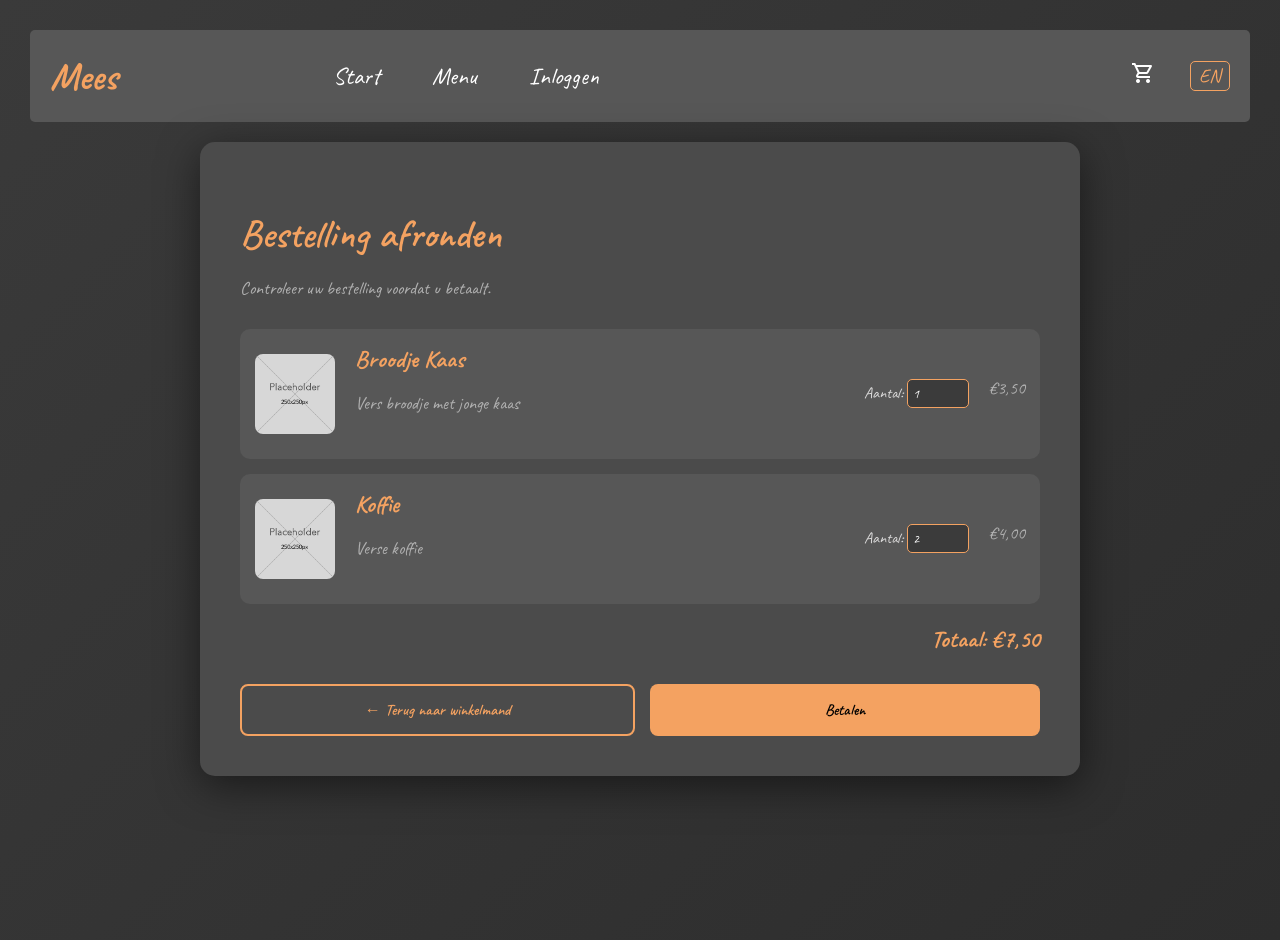
<file: bestelling.html>
<!DOCTYPE html>
<html lang="nl">
<head>
    <meta charset="UTF-8">
    <meta name="viewport" content="width=device-width, initial-scale=1.0">
    <title data-i18n="order-title">Bestelling Afronden – Mees</title>
    <link rel="stylesheet" href="styles.css">
    <link rel="stylesheet" href="https://fonts.googleapis.com/css2?family=Material+Symbols+Outlined:opsz,wght,FILL,GRAD@20..48,100..700,0..1,-50..200" />
    <script src="i18n.js" defer></script>
</head>
<body>
    <div class="navbar">
        <div class="logo">Mees</div>
        <ul class="nav-links">
            <button onclick="window.location.href='index.html'" data-i18n="nav-start">Start</button>
            <div class="dropdown">
                <button class="dropbtn" onclick="window.location.href='menupagina.html'" data-i18n="nav-menu">Menu</button>
                <div class="content">
                    <a href="menupagina.html" data-i18n="nav-sandwiches">Broodjes</a>
                    <a href="menupagina.html" data-i18n="nav-drinks">Drinken</a>
                    <a href="menupagina.html" data-i18n="nav-snacks">Snacks</a>
                    <a href="menupagina.html" data-i18n="nav-pastries">Gebakjes</a>
                </div>
            </div>
            <button onclick="window.location.href='loginpagina.html'" data-i18n="nav-login">Inloggen</button>
        </ul>
        <ul class="icons">
            <span onclick="window.location.href='karretje.html'" class="material-symbols-outlined">shopping_cart</span>
            <button id="lang-toggle" onclick="toggleLanguage()" class="lang-toggle">EN</button>
        </ul>
    </div>

    <div class="ordercontainer">
        <h1 data-i18n="order-header">Bestelling afronden</h1>
        <p data-i18n="order-desc">Controleer uw bestelling voordat u betaalt.</p>

        <div class="order-item">
            <img src="placeholder.png" alt="Broodje Kaas">
            <div class="order-item-info">
                <h2 data-i18n="item-cheese-sandwich">Broodje Kaas</h2>
                <p data-i18n="desc-cheese-sandwich">Vers broodje met jonge kaas</p>
            </div>
            <div>
                <label data-i18n="label-quantity">Aantal:</label>
                <input class="aantal-input" type="number" value="1" min="1">
            </div>
            <p>€3,50</p>
        </div>

        <div class="order-item">
            <img src="placeholder.png" alt="Koffie">
            <div class="order-item-info">
                <h2 data-i18n="item-coffee">Koffie</h2>
                <p data-i18n="desc-coffee">Verse koffie</p>
            </div>
            <div>
                <label data-i18n="label-quantity">Aantal:</label>
                <input class="aantal-input" type="number" value="2" min="1">
            </div>
            <p>€4,00</p>
        </div>

        <div style="text-align: right; margin-top: 20px;">
            <h2 style="color: #f4a261;"><span data-i18n="label-total">Totaal:</span> €7,50</h2>
        </div>

        <div class="button-group" style="margin-top: 30px;">
            <button class="btn btn-secondary" onclick="window.location.href='karretje.html'" data-i18n="btn-back-cart">← Terug naar winkelmand</button>
            <button class="btn btn-primary" onclick="alert(window.getTranslation('thanks-order'))" data-i18n="btn-pay">Betalen</button>
        </div>
    </div>
</body>
</html>
</file>
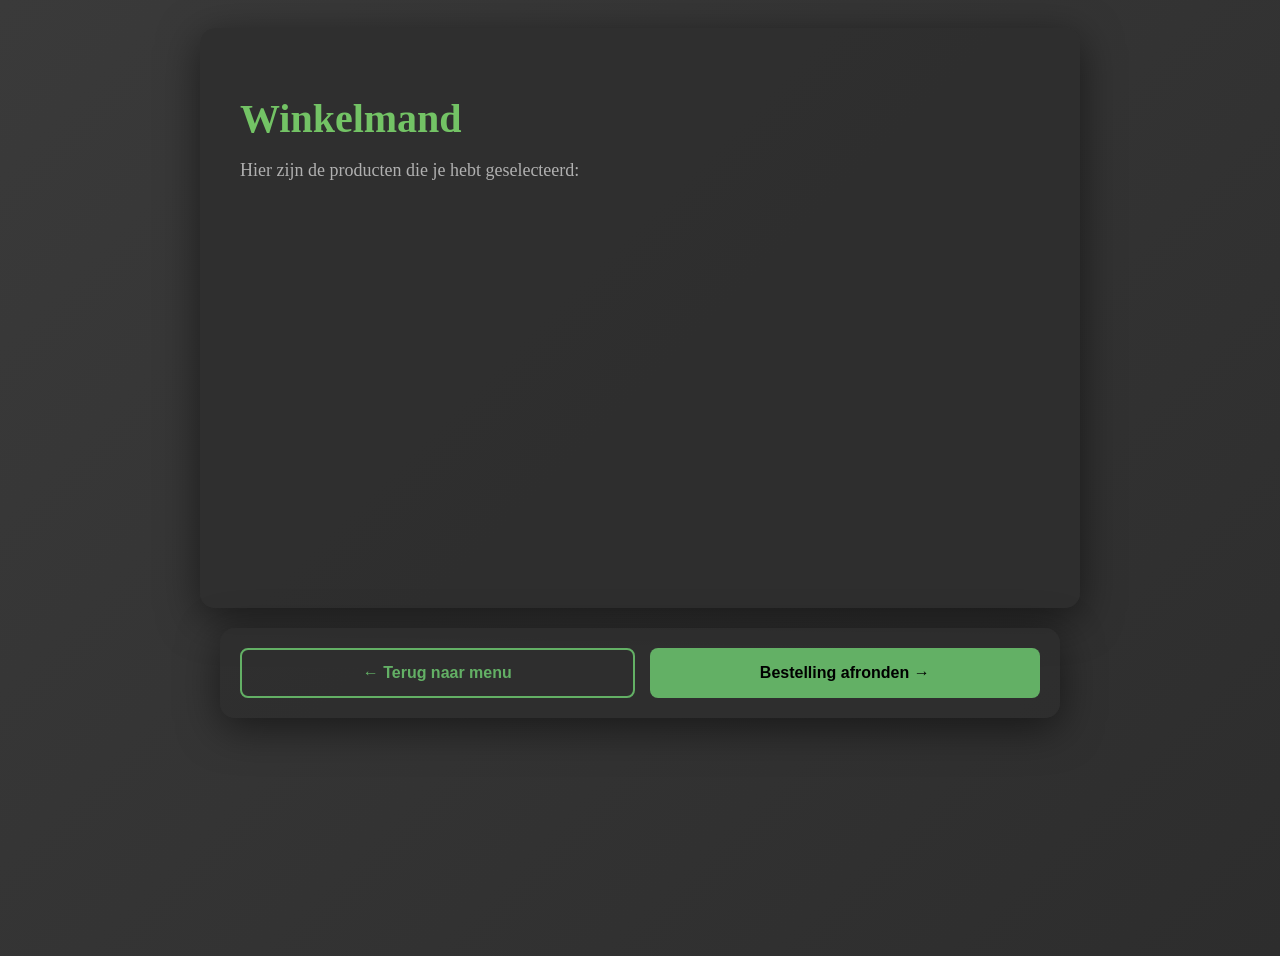
<file: kantinemenu.html>
<html lang="en">
<head>
    <link rel="stylesheet" href="kantinemenu.css">
    <meta charset="UTF-8">
    <meta name="viewport" content="width=device-width, initial-scale=1.0">
    <title>Winkelwagen</title>
</head>
<body>
<div class="container">
    <h1> Winkelmand</h1>
    <p>Hier zijn de producten die je hebt geselecteerd:</p>
 </div>
</div>
<div class="container2">
    <div class="button-group">
        <button class="btn btn-secondary" onclick="window.location.href='kantinemenu.html'">← Terug naar menu</button>
        <button class="btn btn-primary" onclick="window.location.href='bestelling.html'">Bestelling afronden →</button>
    </div>
</div>
</body>
</html>
</file>
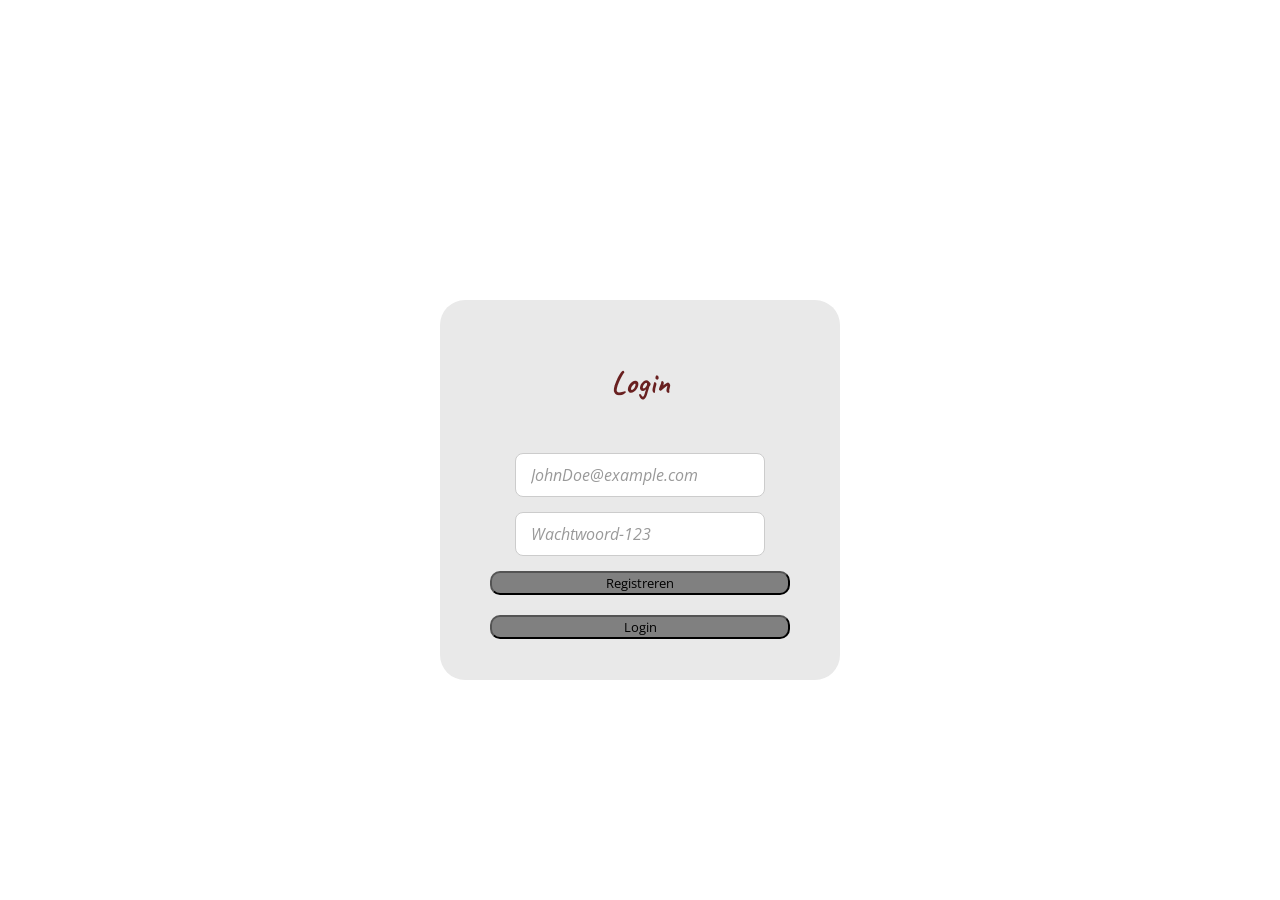
<file: old/loginpagina.html>
<html>
<link rel="stylesheet" href="styles.css">  
<link rel="stylesheet" href="https://fonts.googleapis.com/css2?family=Caveat:wght@400..700&family=Cute+Font&family=JetBrains+Mono:ital,wght@0,100..800;1,100..800&family=Open+Sans:ital,wght@0,300..800;1,300..800&display=swap" 
<body>
<div class="logindiv">
    <h1 class="logintxt">Login</h1>
<input class="emailbox" type="email" placeholder="JohnDoe@example.com">
<input class="passbox" type="password" placeholder="Wachtwoord-123">
<button class="regknop">Registreren</button>
<button onclick="window.location='placeholder.html'" class="loginknop">Login</button>
</div>
</body>
</file>
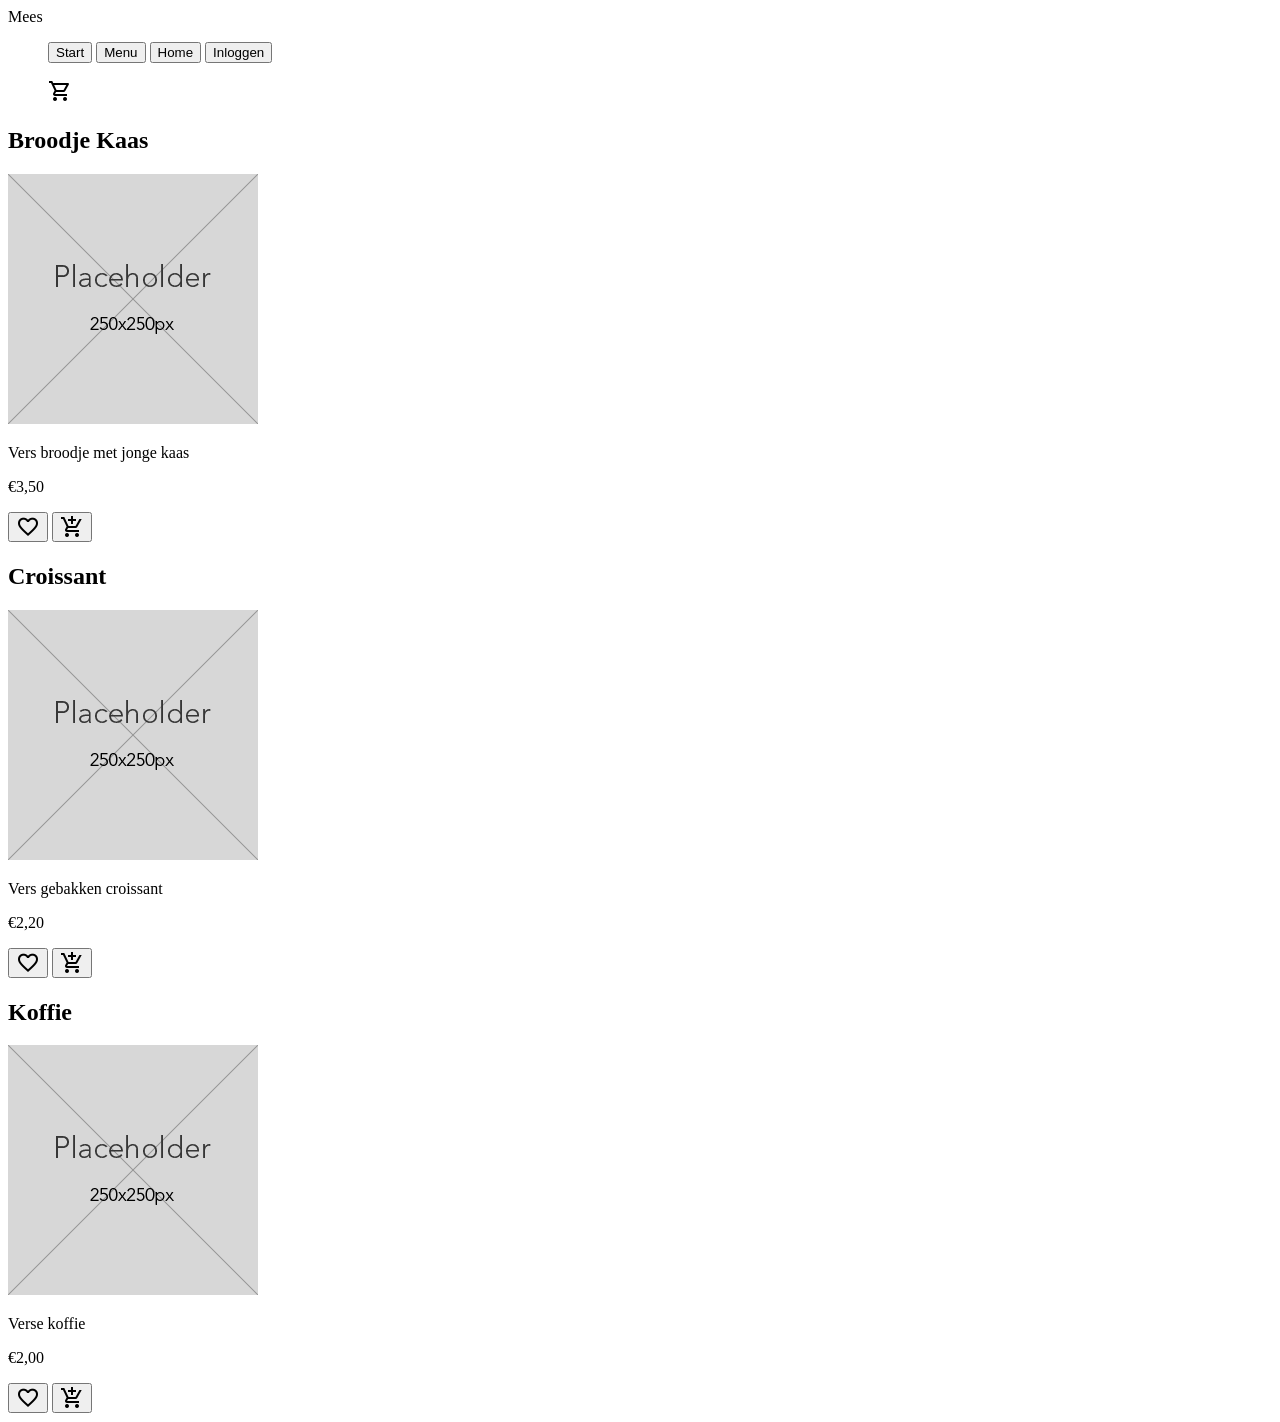
<file: old/menupagina.html>
<!DOCTYPE html>
<html lang="nl">
<head>
    <meta charset="UTF-8">
    <meta name="viewport" content="width=device-width, initial-scale=1.0">
    <title>Menu – Mees</title>

    <link rel="stylesheet" href="styles.css">

    <link rel="stylesheet"
          href="https://fonts.googleapis.com/css2?family=Material+Symbols+Outlined:opsz,wght,FILL,GRAD@20..48,100..700,0..1,-50..200" />
</head>
<body>

    <div class="navbar">
        <div class="logo">Mees</div>

        <ul class="nav-links">
            <button onclick="location.href='startpagina-digitaalmenu.html'">Start</button>
            <button class="start-pagina">Menu</button>
            <button>Home</button>
            <button>Inloggen</button>
        </ul>

        <ul class="icons">
            <span class="material-symbols-outlined">shopping_cart</span>
        </ul>
    </div>

    <div class="menu-container">

        <div class="menu-item">
            <h2>Broodje Kaas</h2>
            <img src=placeholder.png></img>
            <p>Vers broodje met jonge kaas</p>
            <p>€3,50</p>

            <div class="menu-actions">
                <button class="favoriet material-symbols-outlined">favorite</button>
                <button class="material-symbols-outlined"
                        onclick="addToCart('Broodje Kaas')">
                    add_shopping_cart
                </button>
            </div>
        </div>

        <div class="menu-item">
            <h2>Croissant</h2>
            <img src=placeholder.png></img>

            <p>Vers gebakken croissant</p>
            <p>€2,20</p>

            <div class="menu-actions">
                <button class="favoriet material-symbols-outlined">favorite</button>
                <button class="material-symbols-outlined"
                        onclick="addToCart('Croissant')">
                    add_shopping_cart
                </button>
            </div>
        </div>

        <div class="menu-item">
            <h2>Koffie</h2>
            <img src=placeholder.png></img>
            <p>Verse koffie</p>
            <p>€2,00</p>

            <div class="menu-actions">
                <button class="favoriet material-symbols-outlined">favorite</button>
                <button class="material-symbols-outlined"
                        onclick="addToCart('Koffie')">
                    add_shopping_cart
                </button>
            </div>
        </div>

    </div>

    <script>
        document.querySelectorAll('.favoriet').forEach(btn => {
            btn.addEventListener('click', () => {
                btn.classList.toggle('actief');
            });
        });

        function addToCart(item) {
            alert(item + ' is toegevoegd aan je winkelkar!');
        }
    </script>

</body>
</html>
</file>
<file: styles.css>
@import url('https://fonts.googleapis.com/css2?family=Caveat:wght@400..700&family=Cute+Font&family=JetBrains+Mono:ital,wght@0,100..800;1,100..800&family=Open+Sans:ital,wght@0,300..800;1,300..800&display=swap');
@import url('https://fonts.googleapis.com/css2?family=Caveat:wght@400..700&display=swap');
@import url('https://fonts.googleapis.com/css2?family=Caveat:wght@400..700&family=Cute+Font&family=JetBrains+Mono:ital,wght@0,100..800;1,100..800&family=Open+Sans:ital,wght@0,300..800;1,300..800&display=swap');

/* Loginpagina */


.logintxt {
    color: #f4a261;
    font-family: "Caveat", cursive;
    margin-bottom: 50px;
}

.logindiv {
    background-color: #575757;
    max-width: 400px;
    min-height: 380px;
    display: flex;
    flex-direction: column;
    justify-content: center;
    align-items: center;
    margin: auto;
    margin-top: 300px;
    border-radius: 25px;
}

.emailbox, .passbox {
    width: 250px;
    padding: 10px 15px;
    border: 1px solid #ccc;
    border-radius: 8px;
    font-family: "Open Sans", sans-serif;
    font-size: 16px;
    margin-bottom: 15px; 
    outline: none; 
}

.emailbox::placeholder,
.passbox::placeholder {
    color: #999;
    font-style: italic;
}


.emailbox:focus,
.passbox:focus {
    border-color: #f4a261; 
    box-shadow: #f4a261;
}

.regknop {
    width: 300px;
    background-color:#f4a261 ;
    font-family: "Caveat", cursive;
    font-size: 21px;
    background-color:#f4a261 ;
    border-radius: 10px;
}

.loginknop {
    width: 300px;
    margin-top: 20px;
    background-color:#f4a261 ;
    font-family: "Caveat", cursive;
    font-size: 21px;
    border-radius: 10px;
}

/* startpagina */

/* navigatiebalk */
.navbar {
    display: flex;
    align-items: center;
    background-color: #575757; /* Donkergrijze achtergrond */
    padding: 15px 20px;
    color: white;
    border-radius: 5px;
    margin: 10px;
}

.kar {
    padding-left: 200px;
}

.logo {
    font-size: 2.4rem;
    font-weight: bold;
    color: #f4a261;
}

.icons {
    display: flex;
    margin-left: auto;
    gap: 20px;
}

.material-symbols-outlined {
    transition: color 0.3s;
}

.material-symbols-outlined:hover {
    color: #f4a261;
}

.lang-toggle {
    background: none;
    border: 1px solid #f4a261;
    color: #f4a261;
    padding: 2px 8px;
    border-radius: 5px;
    cursor: pointer;
    font-family: "Caveat", cursive;
    font-size: 1.2rem;
    margin-left: 15px;
    transition: all 0.3s;
    display: flex;
    align-items: center;
    justify-content: center;
    min-width: 35px;
}

.lang-toggle:hover {
    background-color: #f4a261;
    color: #575757;
}

.nav-links {
    display: flex;
    margin-left: 200px;
    gap: 20px;
    list-style: none;
    padding: 0;
    margin-top: 0;
    margin-bottom: 0;
}

.nav-links button {
    text-decoration: none;
    text-align: left;
    color: white;
    font-size: 1.5rem;
    transition: color 0.3s;
    margin: 10px;
    background-color: #575757;
    border: none;
    font-family: "Caveat", cursive;
}

/* Hover effect voor links*/
.nav-links button:hover {
    color: #f4a261;
}

/*dropdown menu*/

.dropdown .start-pagina{
    color: #f4a261;
}

.dropdown:hover .dropbtn {
    color: #f4a261;
}

.content a{
    text-decoration: none;
    color: #ffffff;
    background-color: #4b4b4b;
    top: 50px;
    /* left: 90px; */
    display: block;
    position: relative;
    padding: 20px 25px;

}

.dropdown a{
    transition: 0.3s;
}

.dropdown a:hover{
    color:#f4a261;
    background-color: #666666;
}

.dropdown .content {
    position: absolute;
    margin-bottom: 50px ;
    color: black;
    display: none;
}

.dropdown:hover .content{
    display: block;
}

/* start gedeelte bovenaan. 
(Dat met de foto en Mees tekst)*/
body{
    margin: 0;
    font-family: "Caveat", cursive;
    background-color: rgb(56, 56, 56);
}

.top-balk{
    min-height: 100px;
    background-color: rgb(58, 58, 58);
}


.background-start p {
    font-size: medium;
}

.background-start{
    background-image: url(background.jpg);
    box-shadow: 0 0 15px 15px #3b3b3b inset;
    background-size: cover;
    background-position: center;
    background-repeat: no-repeat;
    min-height: 500px;
    z-index: 150%;

    display: flex;
    justify-content: center;
    align-items: center;

    color: #ffffff;
    font-size: 5rem;
    text-align: center;
}

/* menupagina */

body{
    margin: 0;
    font-family: "Caveat", cursive;
    background-color: rgb(56, 56, 56);
}


.navbar {
    display: flex;
    align-items: center;
    background-color: #575757;
    padding: 15px 20px;
    color: white;
    border-radius: 5px;
    margin: 10px;
}

.logo {
    font-size: 2.4rem;
    font-weight: bold;
    color: #f4a261;
}

.nav-links {
    display: flex;
    margin-left: 200px;
    gap: 20px;
    list-style: none;
    padding: 0;
    margin-top: 0;
    margin-bottom: 0;
}

.nav-links button {
    color: white;
    font-size: 1.5rem;
    background-color: #575757;
    border: none;
    cursor: pointer;
    font-family: "Caveat", cursive;
    transition: color 0.3s;
}

.nav-links button:hover{
    color: #f4a261;
}

.navbar .start-pagina{
    color: #f4a261;
}

.icons{
    display: flex;
    margin-left: auto;
}

.material-symbols-outlined{
    font-size: 2rem;
    cursor: pointer;
    transition: color 0.3s;
}

.material-symbols-outlined:hover{
    color: #f4a261;
}


.menu-container{
    padding: 40px;
    display: grid;
    grid-template-columns: repeat(auto-fit, minmax(250px, 1fr));
    gap: 30px;
}

.menu-item{
    background-color: #4b4b4b;
    color: white;
    border-radius: 10px;
    padding: 20px;
    box-shadow: 0 0 10px rgba(0,0,0,0.3);
}

.menu-item h2{
    margin-top: 0;
    font-size: 2rem;
}

.menu-item p{
    font-size: 1.2rem;
}

.menu-actions{
    display: flex;
    justify-content: space-between;
    margin-top: 15px;
}

.menu-actions button{
    background: none;
    border: none;
    cursor: pointer;
    color: white;
    font-size: 1.8rem;
    transition: color 0.3s;
}

.menu-actions button:hover{
    color: #f4a261;
}

.favoriet.actief{
    color: #f4a261;
}

/* karretje */

body {
    background: linear-gradient(135deg, #3a3a3a 0%, #2d2d2d 100%);
    font-family: caveat, cursive;
    color: #dad9d9;
    min-height: 100vh;
    padding: 20px;
}

.container {
    max-width: 800px;
    margin: 0 auto;
    background-color: #4b4b4b;
    border-radius: 15px;
    padding: 40px;
    box-shadow: 0 10px 40px rgba(0, 0, 0, 0.5);
    min-height: 400px;
}
.container2 {
    max-width: 800px;
    margin: 20px auto 0;
    background-color: #4b4b4b;
    border-radius: 15px;
    padding: 20px;
    box-shadow: 0 10px 40px rgba(0, 0, 0, 0.5);
    
    
}
h1 {
    color: #f4a261;
    margin-bottom: 10px;
    font-size: 40px;
    font-weight: 600;
}

p {
    color: #b0b0b0;
    font-size: 18px;
    margin-bottom: 30px;
}


.button-group {
    display: flex;
    gap: 15px;
    justify-content: center;
    flex-wrap: wrap;
}

.btn {
    border: none;
    padding: 14px 28px;
    font-size: 16px;
    font-weight: 600;
    cursor: pointer;
    border-radius: 8px;
    transition: all 0.3s ease;
    flex: 1;
    min-width: 200px;
    font-family: "Caveat", cursive;
}

.btn-primary {
    background-color: #f4a261;
    color: #000000;
}

.btn-primary:hover {
    background-color: #f4a261;
    box-shadow: 0 0 10px #f4a261;
    text-shadow: 0 2px 5px rgba(34, 33, 33, 0.5);
}


.btn-secondary {
    background-color: transparent;
    color: #f4a261;
    border: 2px solid #f4a261;
}

.btn-secondary:hover {
    background-color: rgba(244, 162, 97, 0.2);
    border-color: #f4a261;
    color: #f4a261;
}

/* Bestelling afronden */
.ordercontainer {
    max-width: 800px;
    margin: 20px auto;
    background-color: #4b4b4b;
    border-radius: 15px;
    padding: 40px;
    box-shadow: 0 10px 40px rgba(0, 0, 0, 0.5);
}

.order-item {
    display: flex;
    align-items: center;
    gap: 20px;
    background-color: #575757;
    padding: 15px;
    border-radius: 10px;
    margin-bottom: 15px;
}

.order-item img {
    width: 80px;
    height: 80px;
    border-radius: 8px;
    object-fit: cover;
}

.order-item-info {
    flex-grow: 1;
}

.order-item-info h2 {
    margin: 0;
    color: #f4a261;
}

.aantal-input {
    width: 50px;
    padding: 5px;
    border-radius: 5px;
    border: 1px solid #f4a261;
    background-color: #3b3b3b;
    color: white;
    font-family: "Caveat", cursive;
}
</file>
<file: kantinemenu.css>
body {
    background: linear-gradient(135deg, #3a3a3a 0%, #2d2d2d 100%);
    font-family: caveat, cursive;
    color: #dad9d9;
    min-height: 100vh;
    padding: 20px;
}

.container {
    max-width: 800px;
    margin: 0 auto;
    background-color: rgba(45, 45, 45, 0.8);
    border-radius: 15px;
    padding: 40px;
    box-shadow: 0 10px 40px rgba(0, 0, 0, 0.5);
    height: 500px;
}
.container2 {
    max-width: 800px;
    margin: 20px auto 0;
    background-color: rgba(45, 45, 45, 0.8);
    border-radius: 15px;
    padding: 20px;
    box-shadow: 0 10px 40px rgba(0, 0, 0, 0.5);
    
    
}
h1 {
    color: #73c365;
    margin-bottom: 10px;
    font-size: 40px;
    font-weight: 600;
}

p {
    color: #b0b0b0;
    font-size: 18px;
    margin-bottom: 30px;
}


.button-group {
    display: flex;
    gap: 15px;
    justify-content: center;
    flex-wrap: wrap;
}

.btn {
    border: none;
    padding: 14px 28px;
    font-size: 16px;
    font-weight: 600;
    cursor: pointer;
    border-radius: 8px;
    transition: all 0.3s ease;
    flex: 1;
    min-width: 200px;
}

.btn-primary {
    background-color: #63b065;
    color: #000000;
}

.btn-primary:hover {
    background-color: #7ec981;
    box-shadow: 0 8px 20px rgba(99, 176, 101, 0.4);
    text-shadow: 0 2px 5px rgba(34, 33, 33, 0.5);
}


.btn-secondary {
    background-color: transparent;
    color: #63b065;
    border: 2px solid #63b065;
}

.btn-secondary:hover {
    background-color: rgba(99, 176, 101, 0.2);
    border-color: #7ec981;
    color: #7ec981;
    text-shadow: 0 2px 5px rgba(126, 201, 129, 0.5);
}
</file>
<file: old/styles.css>
@import url('https://fonts.googleapis.com/css2?family=Caveat:wght@400..700&family=Cute+Font&family=JetBrains+Mono:ital,wght@0,100..800;1,100..800&family=Open+Sans:ital,wght@0,300..800;1,300..800&display=swap');

.logintxt {
    color: rgb(105, 32, 32);
    font-family: "Caveat", cursive;
    margin-bottom: 50px;
}

.logindiv {
    background-color: rgb(233, 233, 233);
    max-width: 400px;
    min-height: 380px;
    display: flex;
    flex-direction: column;
    justify-content: center;
    align-items: center;
    margin: auto;
    margin-top: 300px;
    border-radius: 25px;
}

.emailbox, .passbox {
    width: 250px;
    padding: 10px 15px;
    border: 1px solid #ccc;
    border-radius: 8px;
    font-family: "Open Sans", sans-serif;
    font-size: 16px;
    margin-bottom: 15px; 
    outline: none; 
}

.emailbox::placeholder,
.passbox::placeholder {
    color: #999;
    font-style: italic;
}


.emailbox:focus,
.passbox:focus {
    border-color: #66afe9; 
    box-shadow: 0 0 8px rgba(102, 175, 233, 0.6);
}

.regknop {
    width: 300px;
    background-color:gray ;
    font-family: "Open Sans", sans-serif;
    background-color:gray ;
    border-radius: 10px;
}

.loginknop {
    width: 300px;
    margin-top: 20px;
    background-color:gray ;
    font-family: "Open Sans", sans-serif;
    border-radius: 10px;
}
</file>
